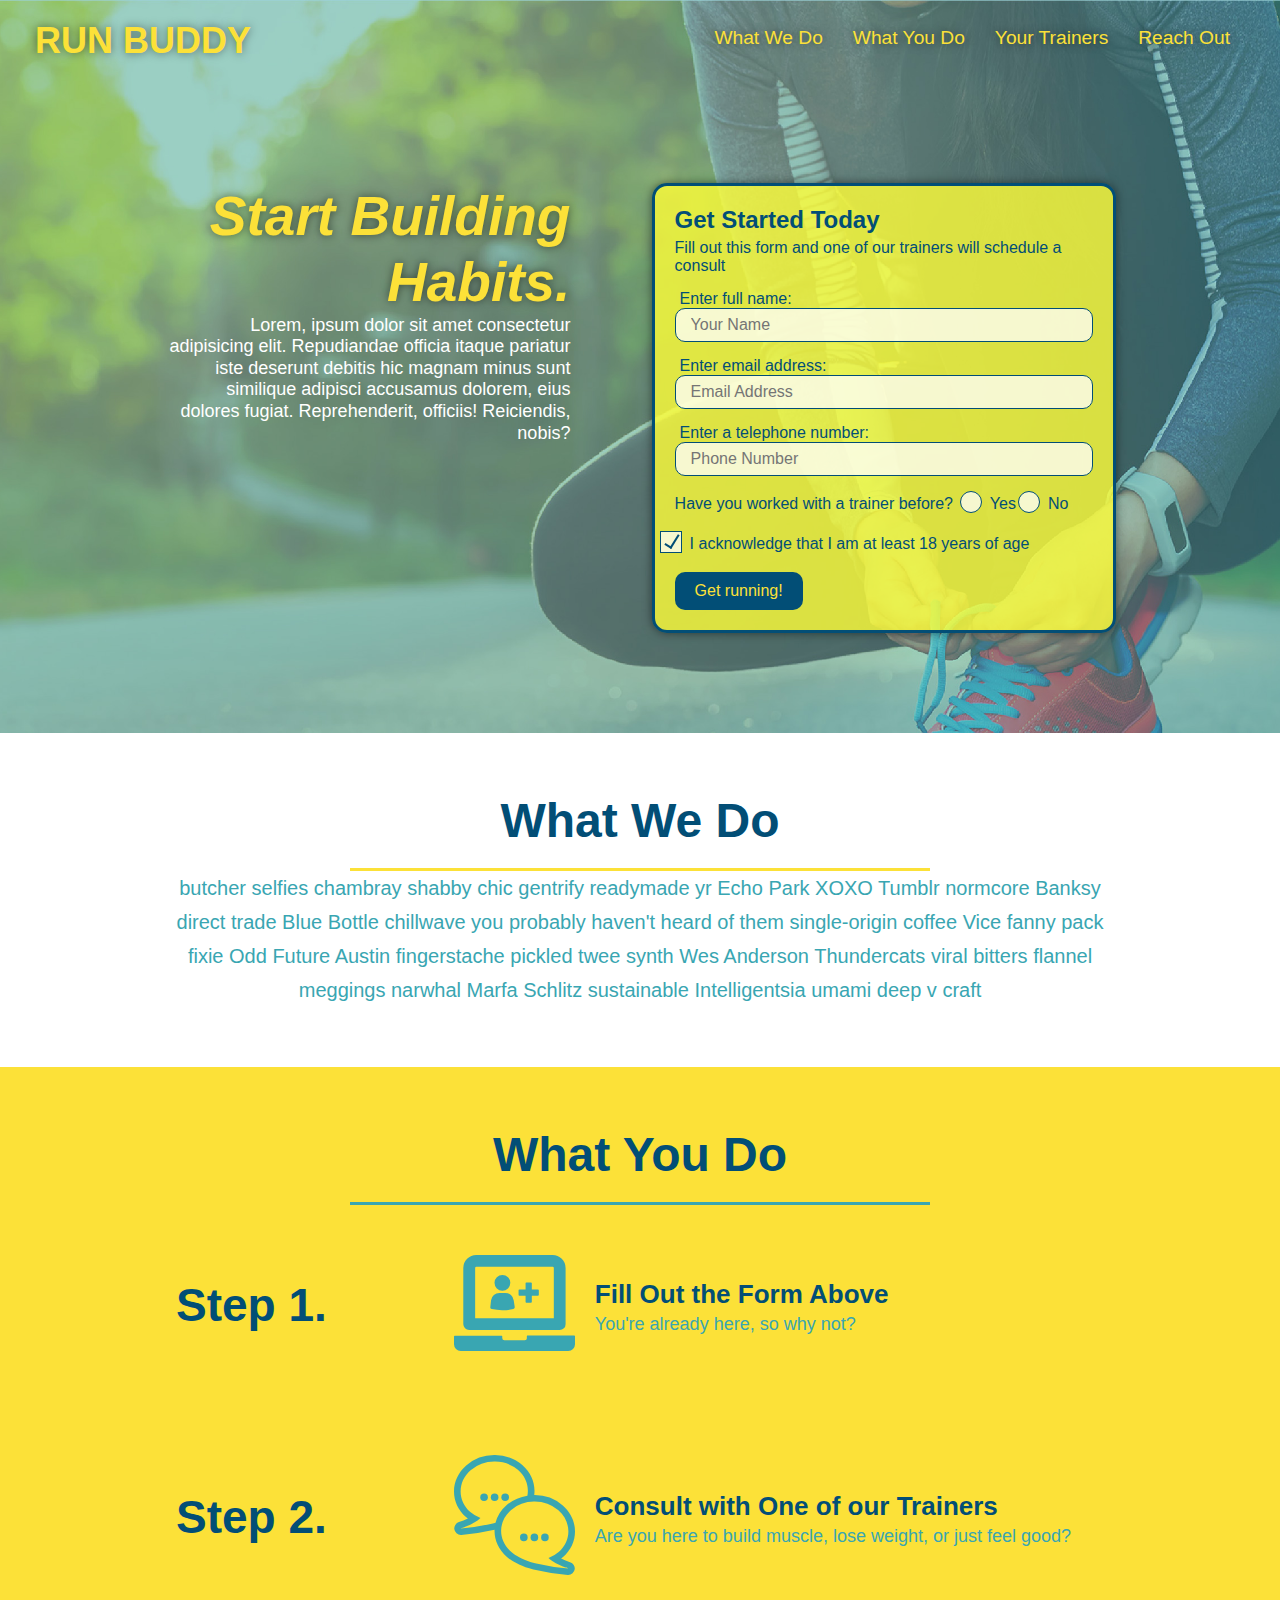
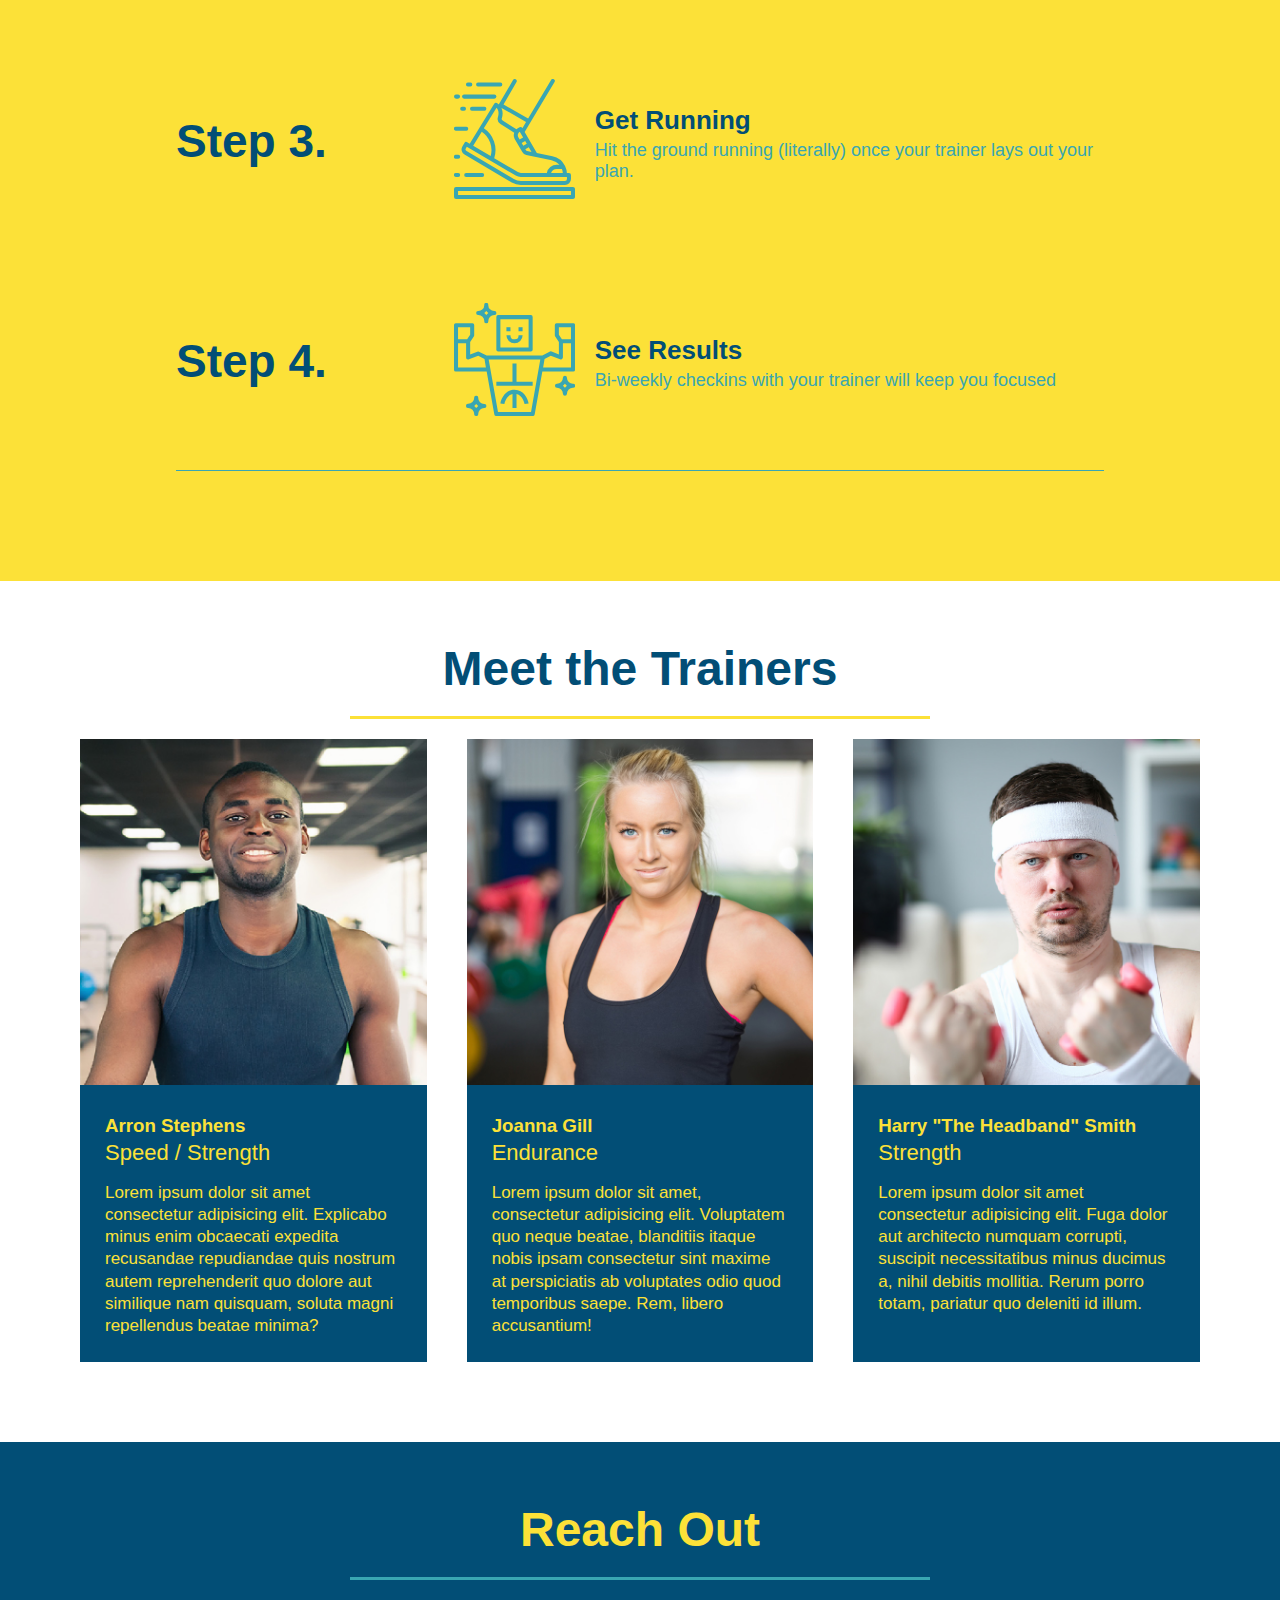
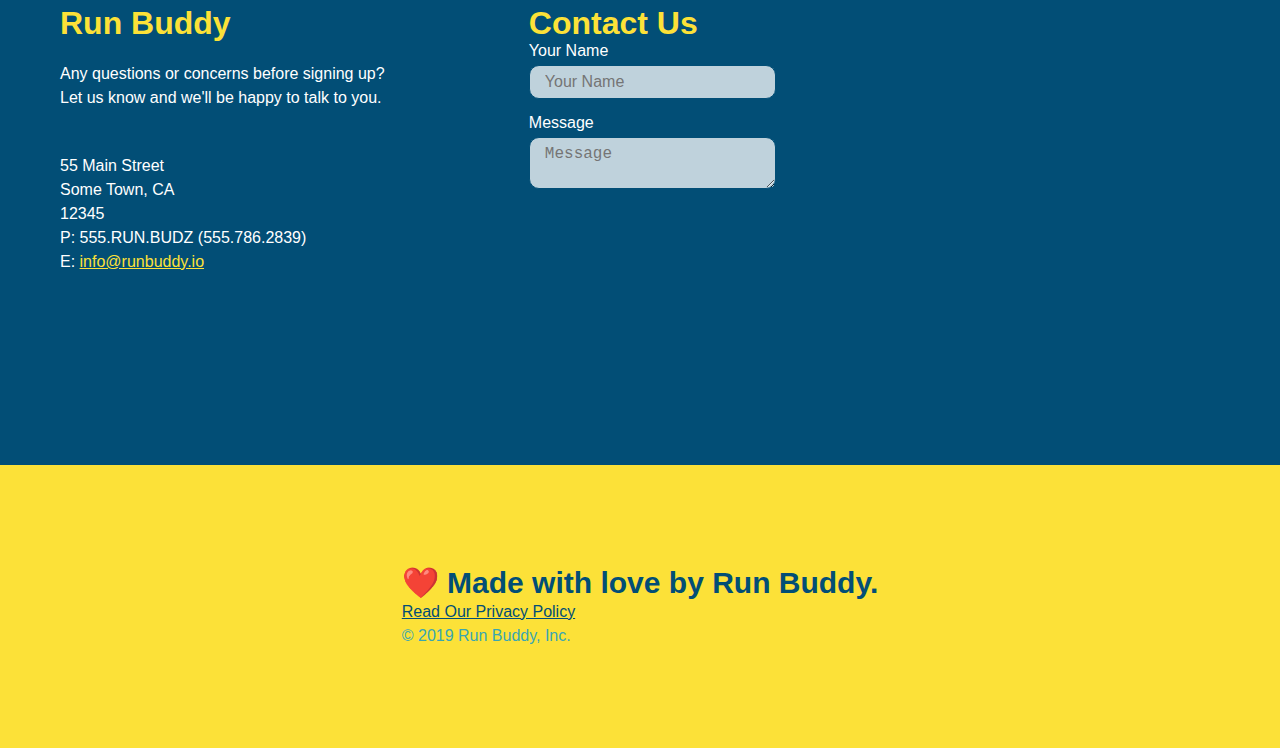
<file: index.html>
<!DOCTYPE html>
<html lang="en">
    <head>
        <meta charset="UTF-8"/>
        <meta name="viewport" content="width=device-width, initial-scale=1.0">
        <link rel="stylesheet" href="./assets/css/style.css">
        <title>Run Buddy</title>
    </head>
    <body>
        <!-- navigation -->
        <header>
            <h1>
                <a href="index.html">RUN BUDDY</a>
            </h1>
            <nav>
                <!-- Unordered list element -->
                <ul>
                    <!-- list item element-->
                    <li>
                        <!-- anchor element -->
                        <a href="#what-we-do">What We Do</a>
                    </li>
                    <li>
                        <a href="#what-you-do">What You Do</a>
                    </li>
                    <li>
                        <a href="#your-trainers"> Your Trainers</a>
                    </li>
                    <li>
                        <a href="#reach-out">Reach Out</a>
                    </li>
                </ul>
            </nav>
        </header>
        
        <!-- hero/jumbotron -->
        <section class="hero">
            <div class="hero-cta">
                <h2>Start Building Habits.</h2>
                <p>
                    Lorem, ipsum dolor sit amet consectetur adipisicing elit. Repudiandae officia itaque pariatur iste deserunt debitis hic magnam minus sunt similique adipisci accusamus dolorem, eius dolores fugiat. Reprehenderit, officiis! Reiciendis, nobis?
                </p>
            </div>
            <div class="hero-form">
                <h3>Get Started Today</h3>
                <p>Fill out this form and one of our trainers will schedule a consult</p>
                <!-- Add form element -->
                <form>
                    <label for="name">Enter full name:</label>
                    <input type="text" placeholder="Your Name" name="name" id="name" class="form-input"/>
                    <label for="email">Enter email address:</label>
                    <input type="email" placeholder="Email Address" name="email" id="email" class="form-input"/>
                    <label for="phone">Enter a telephone number:</label>
                    <input type="tel" placeholder="Phone Number" name="phone" id="phone" class="form-input"/>
                    <p>
                        Have you worked with a trainer before?
                        <span class="radio-wrapper">
                            <input type="radio" name="trainer-confirm" id="trainer-yes" />
                            <label for="trainer-yes">Yes</label>
                        </span>
                        <span class="radio-wrapper">
                            <input type="radio" name="trainer-confirm" id="trainer-no" />
                            <label for="trainer-no">No</label>
                        </span>
                    </p>
                    <p>
                        <span class="checkbox-wrapper">
                            <label for="checkbox">
                                I acknowledge that I am at least 18 years of age
                            </label>
                            <input type="checkbox" id="checkbox" name="age-confirm" />
                        </span>
                    </p>
                    <button type="submit">
                        Get running!
                    </button>
                </form>
            </div>
        </section>

        <!-- "what we do" section -->
        <section id=what-we-do class="intro">
            <div class="flex-row">
                <h2 class="section-title primary-border">What We Do</h2>
            </div>
            <div class="flex-row">
                <p>
                    butcher selfies chambray shabby chic gentrify readymade yr Echo Park XOXO Tumblr normcore Banksy direct trade Blue Bottle chillwave you probably haven't heard of them single-origin coffee Vice fanny pack fixie Odd Future Austin fingerstache pickled twee synth Wes Anderson Thundercats viral bitters flannel meggings narwhal Marfa Schlitz sustainable Intelligentsia umami deep v craft
                </p>
            </div>
        </section>

        <!-- "what you do" section -->
        <section id=what-you-do class="steps">
            <div class="flex-row">
                <h2 class="section-title secondary-border">What You Do</h2>
            </div>
            <div class="step">
                <h3>Step 1.</h3>
                <div class="step-info">
                    <div class="step-img">
                        <img src="./assets/images/step-1.svg" alt="" />
                    </div>
                    <div class="step-text">
                        <h4>Fill Out the Form Above</h4>
                        <p>You're already here, so why not?</p>
                    </div>    
                </div>
            </div>

            <div class="step">
                <h3>Step 2.</h3>
                <div class="step-info">
                    <div class="step-img">
                        <img src="./assets/images/step-2.svg" alt="">
                    </div>
                    <div class="step-text">
                        <h4>Consult with One of our Trainers</h4>
                        <p>Are you here to build muscle, lose weight, or just feel good?</p>
                    </div>
                </div>    
            </div>

            <div class="step">
                <h3>Step 3.</h3>
                <div class="step-info">
                    <div class="step-img">
                        <img src="./assets/images/step-3.svg" alt="">
                    </div>
                    <div class="step-text">
                        <h4>Get Running</h4>
                        <p>Hit the ground running (literally) once your trainer lays out your plan.</p>
                    </div>
                </div>
            </div>

            <div class="step">
                <h3>Step 4.</h3>
                <div class="step-info">
                    <div class="step-img">
                        <img src="./assets/images/step-4.svg" alt="">
                    </div>
                    <div class="step-text">
                        <h4>See Results</h4>
                        <p>Bi-weekly checkins with your trainer will keep you focused</p>
                    </div>
                </div>
            </div>
        </section>

        <!-- "meet your trainers" section -->
        <section id=your-trainers>
            <div class="flex-row">
                <h2 class="section-title primary-border">Meet the Trainers</h2>
            </div>

            <div  class="trainers">
                <article class="trainer">
                    <img src="./assets/images/trainer-1.jpg" alt="Arron Stephens in his workout clothes, ready to pump iron" />
                    <div class="trainer-bio">
                        <h3 class="trainer-name">Arron Stephens</h3>
                        <h4 class="trainer-role">Speed / Strength</h4>
                        <p>
                            Lorem ipsum dolor sit amet consectetur adipisicing elit. Explicabo minus enim obcaecati expedita recusandae repudiandae quis nostrum autem reprehenderit quo dolore aut similique nam quisquam, soluta magni repellendus beatae minima?
                        </p>
                    </div>
                </article>

                <article class="trainer">
                    <img src="./assets/images/trainer-2.jpg" alt="Joanna Gill cooling off after a workout" />
                    <div class="trainer-bio">
                        <h3 class="trainer-name">Joanna Gill</h3>
                        <h4 class="trainer-role">Endurance</h4>
                        <p>
                            Lorem ipsum dolor sit amet, consectetur adipisicing elit. Voluptatem quo neque beatae, blanditiis itaque nobis ipsam consectetur sint maxime at perspiciatis ab voluptates odio quod temporibus saepe. Rem, libero accusantium!
                        </p>
                    </div>
                </article>

                <article class="trainer">
                    <img src="./assets/images/trainer-3.jpg" alt="Harry Smith wearing a headband and lifting comically small pink weights" />
                    <div class="trainer-bio">
                        <h3 class="trainer-name">Harry "The Headband" Smith</h3>
                        <h4 class="trainer-role">Strength</h4>
                        <p>
                            Lorem ipsum dolor sit amet consectetur adipisicing elit. Fuga dolor aut architecto numquam corrupti, suscipit necessitatibus minus ducimus a, nihil debitis mollitia. Rerum porro totam, pariatur quo deleniti id illum.
                        </p>
                    </div>
                </article>
            </div>
        </section>

        <!-- "reach out" section -->
        <section id=reach-out class="contact">
            <div class="flex-row">
                <h2 class="section-title secondary-border">Reach Out</h2>
            </div>
            <div class="contact-info">
                <div>
                    <h3>Run Buddy</h3>
                    <p>
                        Any questions or concerns before signing up?
                        <br>
                        Let us know and we'll be happy to talk to you.
                        <br>
                        <br>
                    </p>

                    <address>
                        55 Main Street <br>
                        Some Town, CA <br>
                        12345 <br>
                        P: 555.RUN.BUDZ (555.786.2839) <br>
                        E: <a href="mailto:info@runbuddy.io">info@runbuddy.io</a>
                    </address>
                </div>

                <div class="contact-form">
                    <h3>Contact Us</h3>
                    <form>
                        <label for="contact-name">Your Name</label>
                        <input type="text" id="contact-name" placeholder="Your Name">

                        <label for="contact-message">Message</label>
                        <textarea id="contact-message" placeholder="Message"></textarea>
                    </form>
                </div>

                <iframe src="https://www.google.com/maps/embed?pb=!1m18!1m12!1m3!1d3108.979261436085!2d-77.14473748451248!3d38.810028479584226!2m3!1f0!2f0!3f0!3m2!1i1024!2i768!4f13.1!3m3!1m2!1s0x89b7b2522de439e7%3A0x75a38c35700a2ef4!2s205%20Yoakum%20Pkwy%2C%20Alexandria%2C%20VA%2022304!5e0!3m2!1sen!2sus!4v1629306230194!5m2!1sen!2sus" style="border:0;" allowfullscreen="" loading="lazy"></iframe>
                
            </div>
        </section>

        <!-- footer -->
        <footer>
            <section>
                <h2>❤️ Made with love by Run Buddy.</h2>
                <div>
                    <a href="privacy-policy.html">Read Our Privacy Policy</a><br />
                    &copy; 2019 Run Buddy, Inc.
                </div>
            </section>
        </footer>
    </body>
</html>
</file>
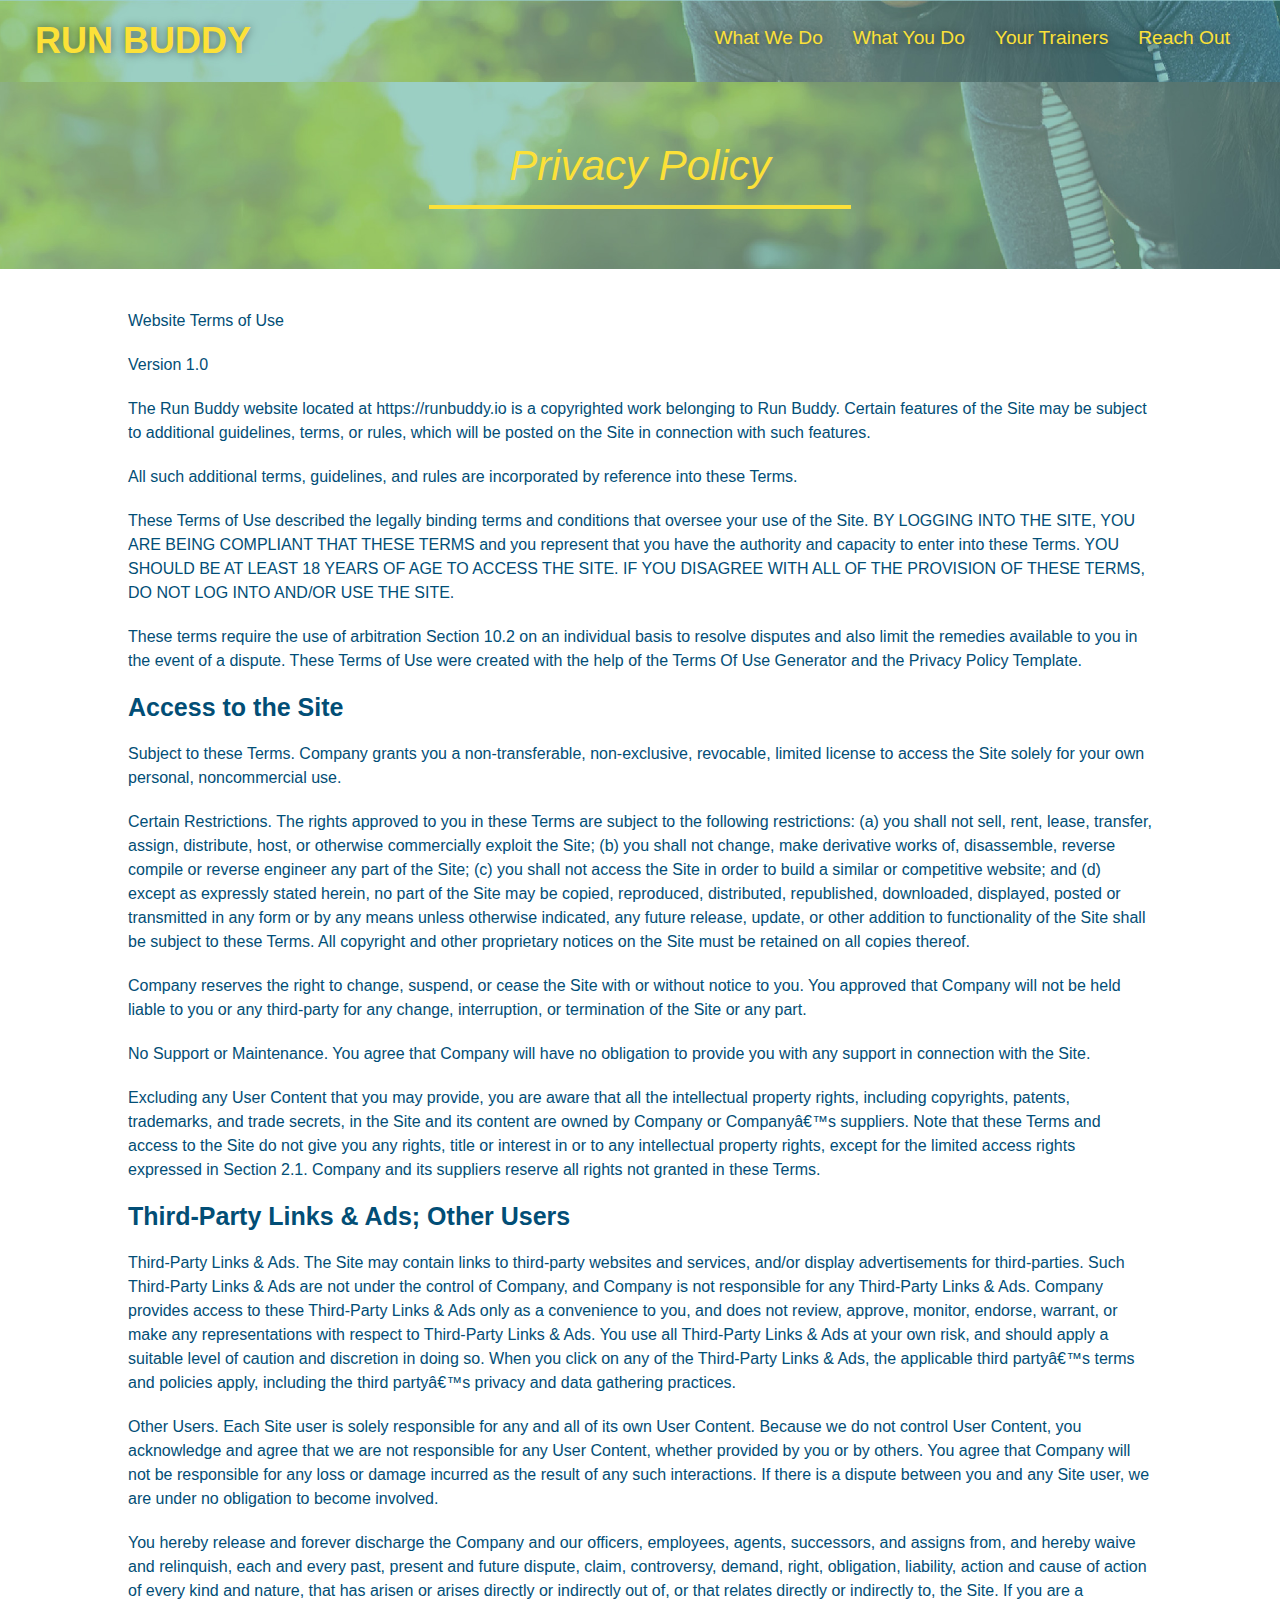
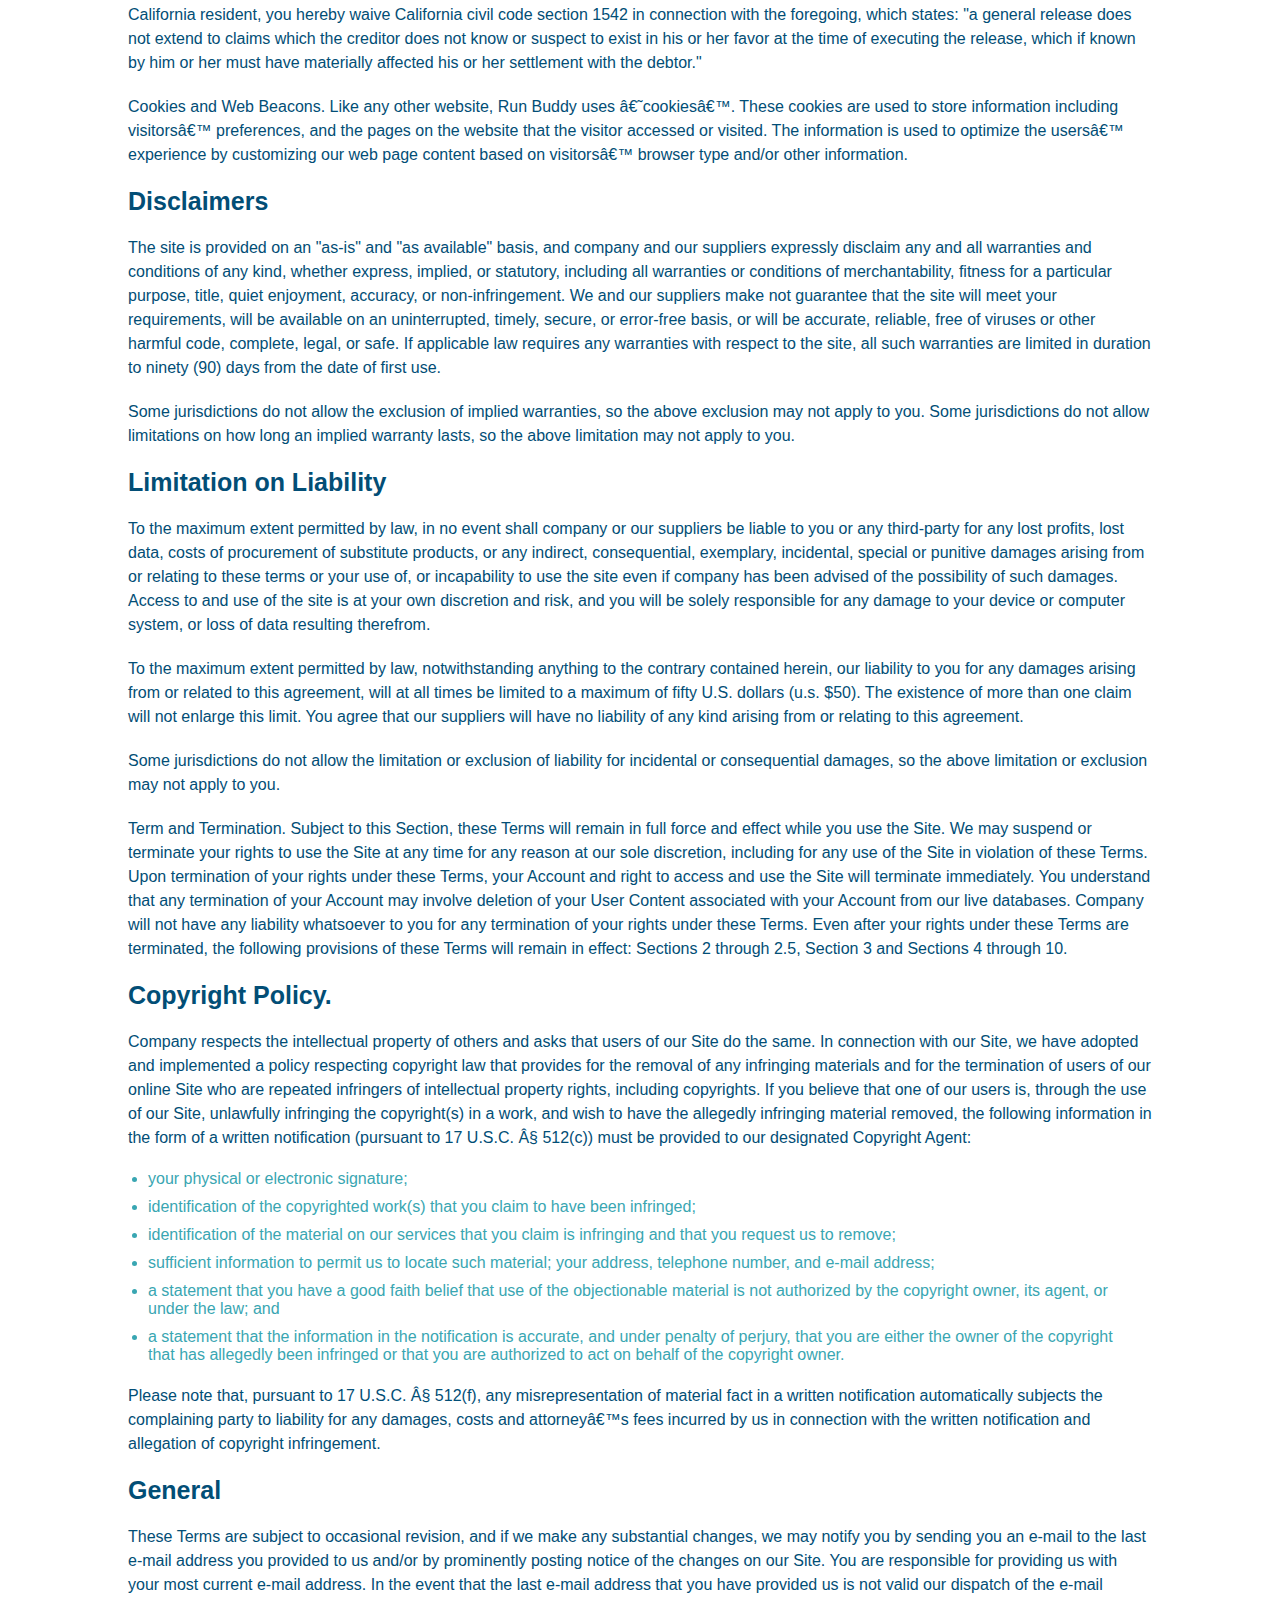
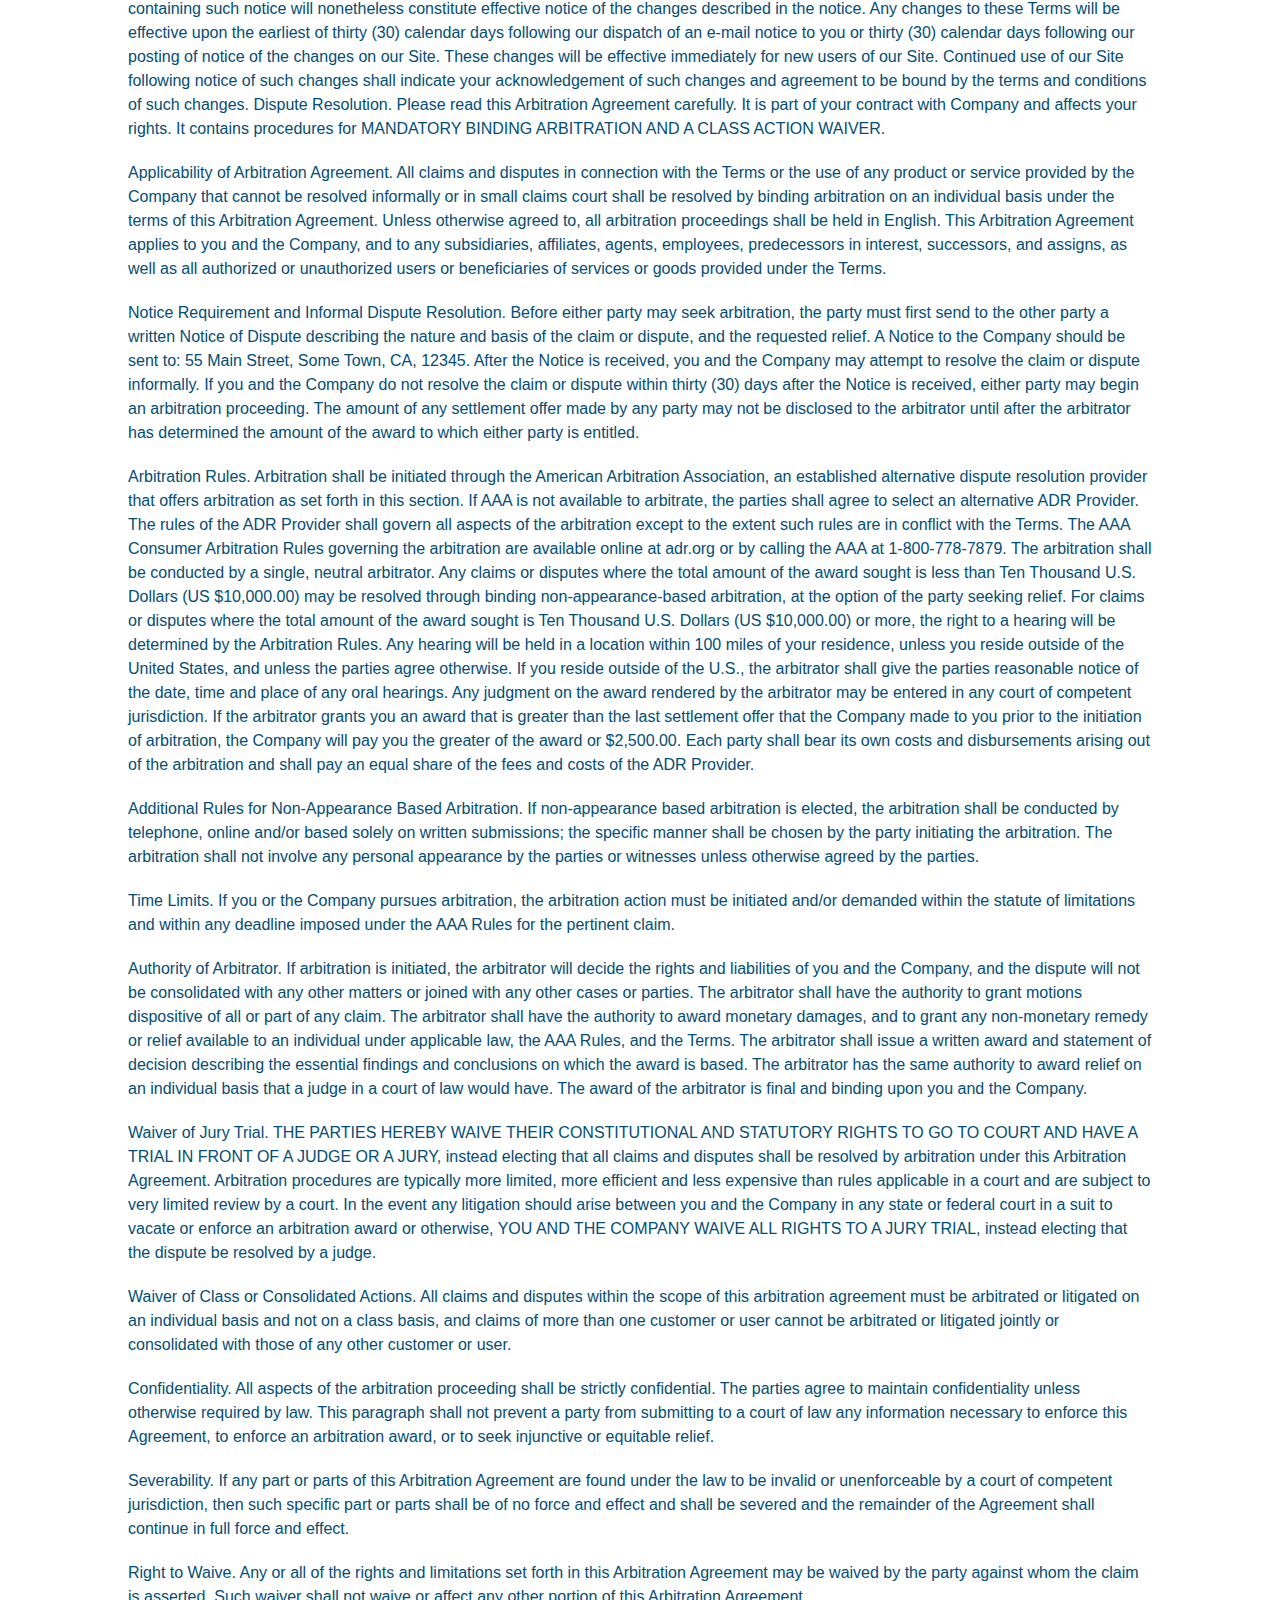
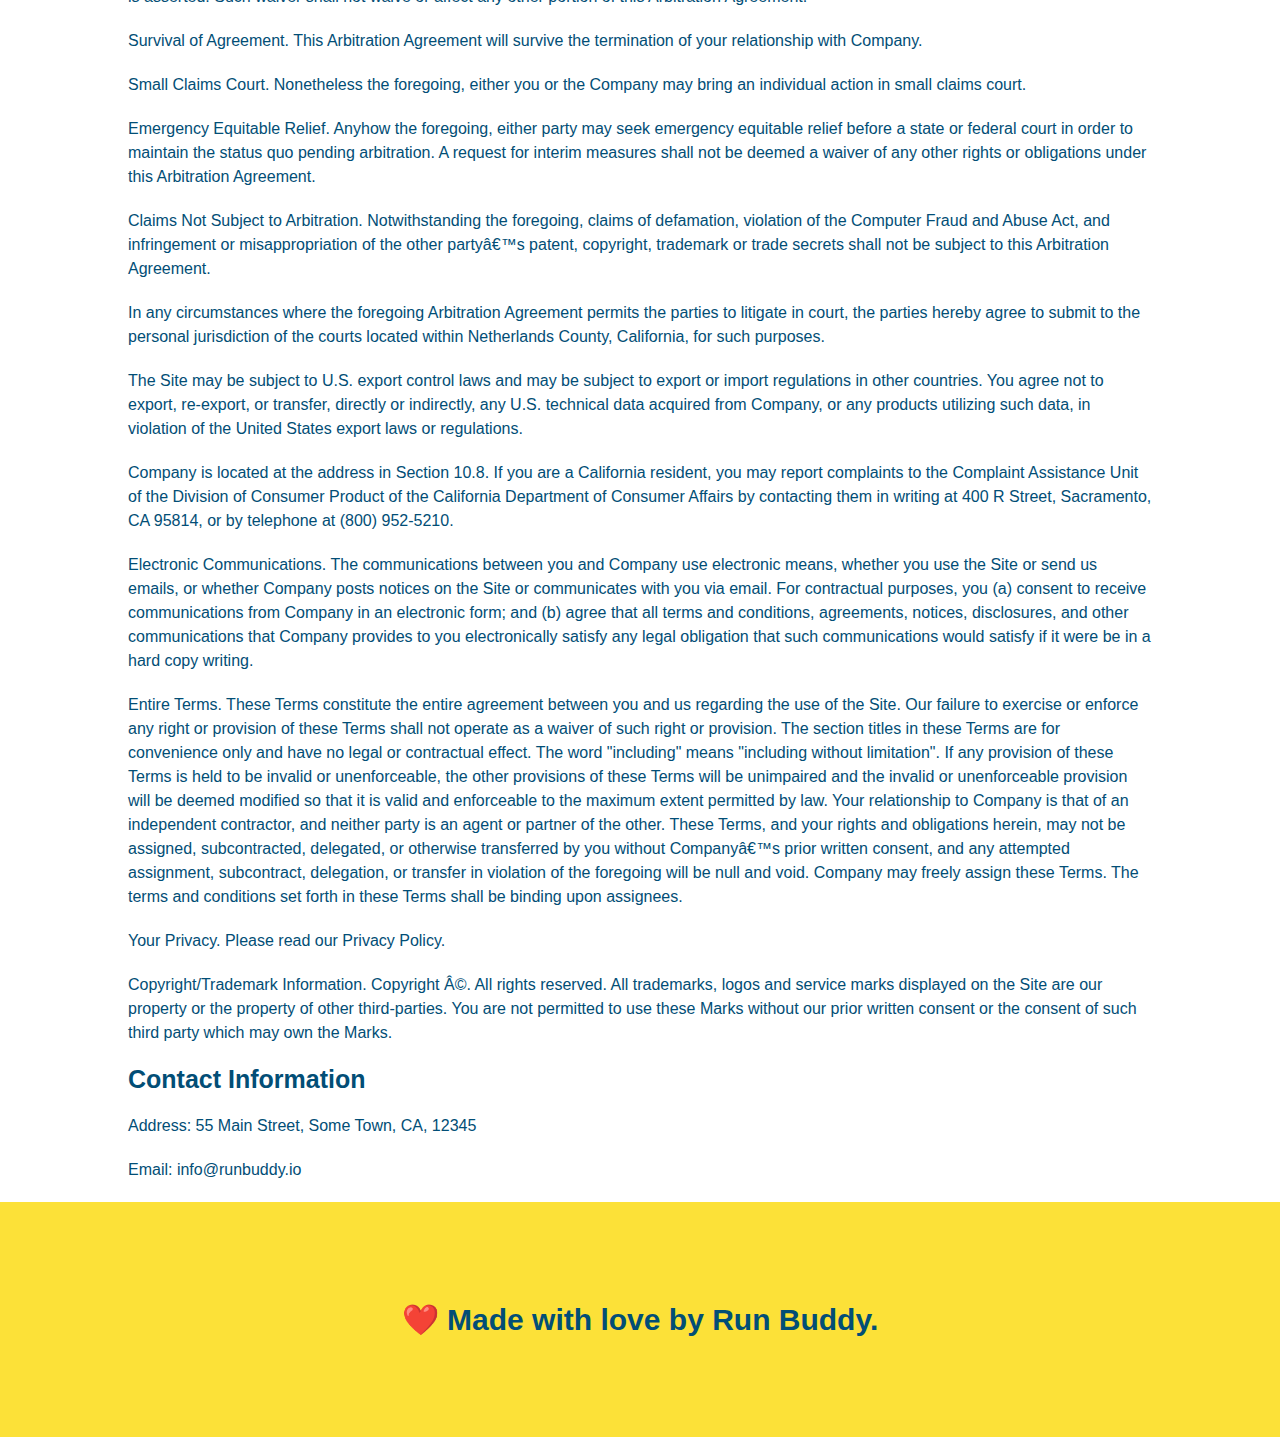
<file: privacy-policy.html>
<!DOCTYPE html>
<html lang="en">
<head>
    <meta charset="UTF-8">
    <meta http-equiv="X-UA-Compatible" content="IE=edge">
    <meta name="viewport" content="width=device-width, initial-scale=1.0">
    <link rel="stylesheet" href="./assets/css/style.css">
    <link rel="stylesheet" href="./assets/css/secondary-styles.css">
    <title>Privacy Policy - Run Buddy</title>
</head>
<body>
    <header>
        <h1>
            <a href="index.html">RUN BUDDY</a>
        </h1>
        <nav>
            <!-- Unordered list element -->
            <ul>
                <!-- list item element-->
                <li>
                    <!-- anchor element -->
                    <a href="index.html#what-we-do">What We Do</a>
                </li>
                <li>
                    <a href="index.html#what-you-do">What You Do</a>
                </li>
                <li>
                    <a href="index.html#your-trainers"> Your Trainers</a>
                </li>
                <li>
                    <a href="index.html#reach-out">Reach Out</a>
                </li>
            </ul>
        </nav>
    </header>

    <section class="hero">
        <h2 class="page-title">
            Privacy Policy
        </h2>
    </section>

    <article class="secondary-content">
        <p>
            Website Terms of Use
          </p>
    
          <p>
            Version 1.0
          </p>
    
          <p>
            The Run Buddy website located at https://runbuddy.io is a copyrighted work belonging to Run Buddy. Certain
            features of the Site may be subject to additional guidelines, terms, or rules, which will be posted on the Site
            in connection with such features.
          </p>
    
          <p>
            All such additional terms, guidelines, and rules are incorporated by reference into these Terms.
          </p>
    
          <p>
            These Terms of Use described the legally binding terms and conditions that oversee your use of the Site. BY
            LOGGING INTO THE SITE, YOU ARE BEING COMPLIANT THAT THESE TERMS and you represent that you have the authority
            and capacity to enter into these Terms. YOU SHOULD BE AT LEAST 18 YEARS OF AGE TO ACCESS THE SITE. IF YOU
            DISAGREE WITH ALL OF THE PROVISION OF THESE TERMS, DO NOT LOG INTO AND/OR USE THE SITE.
          </p>
    
          <p>
            These terms require the use of arbitration Section 10.2 on an individual basis to resolve disputes and also
            limit the remedies available to you in the event of a dispute. These Terms of Use were created with the help of
            the Terms Of Use Generator and the Privacy Policy Template.
          </p>
    
          <h3>
            Access to the Site
          </h3>
    
          <p>
            Subject to these Terms. Company grants you a non-transferable, non-exclusive, revocable, limited license to
            access the Site solely for your own personal, noncommercial use.
          </p>
    
          <p>
            Certain Restrictions. The rights approved to you in these Terms are subject to the following restrictions: (a)
            you shall not sell, rent, lease, transfer, assign, distribute, host, or otherwise commercially exploit the Site;
            (b) you shall not change, make derivative works of, disassemble, reverse compile or reverse engineer any part of
            the Site; (c) you shall not access the Site in order to build a similar or competitive website; and (d) except
            as expressly stated herein, no part of the Site may be copied, reproduced, distributed, republished, downloaded,
            displayed, posted or transmitted in any form or by any means unless otherwise indicated, any future release,
            update, or other addition to functionality of the Site shall be subject to these Terms. All copyright and other
            proprietary notices on the Site must be retained on all copies thereof.
          </p>
    
          <p>
            Company reserves the right to change, suspend, or cease the Site with or without notice to you. You approved
            that Company will not be held liable to you or any third-party for any change, interruption, or termination of
            the Site or any part.
          </p>
    
          <p>
            No Support or Maintenance. You agree that Company will have no obligation to provide you with any support in
            connection with the Site.
          </p>
    
          <p>
            Excluding any User Content that you may provide, you are aware that all the intellectual property rights,
            including copyrights, patents, trademarks, and trade secrets, in the Site and its content are owned by Company
            or Companyâ€™s suppliers. Note that these Terms and access to the Site do not give you any rights, title or
            interest in or to any intellectual property rights, except for the limited access rights expressed in Section
            2.1. Company and its suppliers reserve all rights not granted in these Terms.
          </p>
    
          <h3>
            Third-Party Links & Ads; Other Users
          </h3>
    
          <p>
            Third-Party Links & Ads. The Site may contain links to third-party websites and services, and/or display
            advertisements for third-parties. Such Third-Party Links & Ads are not under the control of Company, and Company
            is not responsible for any Third-Party Links & Ads. Company provides access to these Third-Party Links & Ads
            only as a convenience to you, and does not review, approve, monitor, endorse, warrant, or make any
            representations with respect to Third-Party Links & Ads. You use all Third-Party Links & Ads at your own risk,
            and should apply a suitable level of caution and discretion in doing so. When you click on any of the
            Third-Party Links & Ads, the applicable third partyâ€™s terms and policies apply, including the third partyâ€™s
            privacy and data gathering practices.
          </p>
    
          <p>
            Other Users. Each Site user is solely responsible for any and all of its own User Content. Because we do not
            control User Content, you acknowledge and agree that we are not responsible for any User Content, whether
            provided by you or by others. You agree that Company will not be responsible for any loss or damage incurred as
            the result of any such interactions. If there is a dispute between you and any Site user, we are under no
            obligation to become involved.
          </p>
    
          <p>
            You hereby release and forever discharge the Company and our officers, employees, agents, successors, and
            assigns from, and hereby waive and relinquish, each and every past, present and future dispute, claim,
            controversy, demand, right, obligation, liability, action and cause of action of every kind and nature, that has
            arisen or arises directly or indirectly out of, or that relates directly or indirectly to, the Site. If you are
            a California resident, you hereby waive California civil code section 1542 in connection with the foregoing,
            which states: "a general release does not extend to claims which the creditor does not know or suspect to exist
            in his or her favor at the time of executing the release, which if known by him or her must have materially
            affected his or her settlement with the debtor."
          </p>
    
          <p>
            Cookies and Web Beacons. Like any other website, Run Buddy uses â€˜cookiesâ€™. These cookies are used to store
            information including visitorsâ€™ preferences, and the pages on the website that the visitor accessed or visited.
            The information is used to optimize the usersâ€™ experience by customizing our web page content based on visitorsâ€™
            browser type and/or other information.
          </p>
    
          <h3>
            Disclaimers
          </h3>
    
          <p>
            The site is provided on an "as-is" and "as available" basis, and company and our suppliers expressly disclaim
            any and all warranties and conditions of any kind, whether express, implied, or statutory, including all
            warranties or conditions of merchantability, fitness for a particular purpose, title, quiet enjoyment, accuracy,
            or non-infringement. We and our suppliers make not guarantee that the site will meet your requirements, will be
            available on an uninterrupted, timely, secure, or error-free basis, or will be accurate, reliable, free of
            viruses or other harmful code, complete, legal, or safe. If applicable law requires any warranties with respect
            to the site, all such warranties are limited in duration to ninety (90) days from the date of first use.
          </p>
    
          <p>
            Some jurisdictions do not allow the exclusion of implied warranties, so the above exclusion may not apply to
            you. Some jurisdictions do not allow limitations on how long an implied warranty lasts, so the above limitation
            may not apply to you.
          </p>
    
          <h3>
            Limitation on Liability
          </h3>
    
          <p>
            To the maximum extent permitted by law, in no event shall company or our suppliers be liable to you or any
            third-party for any lost profits, lost data, costs of procurement of substitute products, or any indirect,
            consequential, exemplary, incidental, special or punitive damages arising from or relating to these terms or
            your use of, or incapability to use the site even if company has been advised of the possibility of such
            damages. Access to and use of the site is at your own discretion and risk, and you will be solely responsible
            for any damage to your device or computer system, or loss of data resulting therefrom.
          </p>
    
          <p>
            To the maximum extent permitted by law, notwithstanding anything to the contrary contained herein, our liability
            to you for any damages arising from or related to this agreement, will at all times be limited to a maximum of
            fifty U.S. dollars (u.s. $50). The existence of more than one claim will not enlarge this limit. You agree that
            our suppliers will have no liability of any kind arising from or relating to this agreement.
          </p>
    
          <p>
            Some jurisdictions do not allow the limitation or exclusion of liability for incidental or consequential
            damages, so the above limitation or exclusion may not apply to you.
          </p>
    
          <p>
            Term and Termination. Subject to this Section, these Terms will remain in full force and effect while you use
            the Site. We may suspend or terminate your rights to use the Site at any time for any reason at our sole
            discretion, including for any use of the Site in violation of these Terms. Upon termination of your rights under
            these Terms, your Account and right to access and use the Site will terminate immediately. You understand that
            any termination of your Account may involve deletion of your User Content associated with your Account from our
            live databases. Company will not have any liability whatsoever to you for any termination of your rights under
            these Terms. Even after your rights under these Terms are terminated, the following provisions of these Terms
            will remain in effect: Sections 2 through 2.5, Section 3 and Sections 4 through 10.
          </p>
    
          <h3>
            Copyright Policy.
          </h3>
    
          <p>
            Company respects the intellectual property of others and asks that users of our Site do the same. In connection
            with our Site, we have adopted and implemented a policy respecting copyright law that provides for the removal
            of any infringing materials and for the termination of users of our online Site who are repeated infringers of
            intellectual property rights, including copyrights. If you believe that one of our users is, through the use of
            our Site, unlawfully infringing the copyright(s) in a work, and wish to have the allegedly infringing material
            removed, the following information in the form of a written notification (pursuant to 17 U.S.C. Â§ 512(c)) must
            be provided to our designated Copyright Agent:
          </p>
    
          <ul>
            <li>
              your physical or electronic signature;
            </li>
            <li>
              identification of the copyrighted work(s) that you claim to have been infringed;
            </li>
            <li>
              identification of the material on our services that you claim is infringing and that you request us to remove;
            </li>
            <li>
              sufficient information to permit us to locate such material; your address, telephone number, and e-mail
              address;
            </li>
            <li>
              a statement that you have a good faith belief that use of the objectionable material is not authorized by the
              copyright owner, its agent, or under the law; and
            </li>
            <li>
              a statement that the information in the notification is accurate, and under penalty of perjury, that you are
              either the owner of the copyright that has allegedly been infringed or that you are authorized to act on
              behalf of the copyright owner.
            </li>
          </ul>
    
          <p>
            Please note that, pursuant to 17 U.S.C. Â§ 512(f), any misrepresentation of material fact in a written
            notification automatically subjects the complaining party to liability for any damages, costs and attorneyâ€™s
            fees incurred by us in connection with the written notification and allegation of copyright infringement.
          </p>
    
          <h3>
            General
          </h3>
    
          <p>
            These Terms are subject to occasional revision, and if we make any substantial changes, we may notify you by
            sending you an e-mail to the last e-mail address you provided to us and/or by prominently posting notice of the
            changes on our Site. You are responsible for providing us with your most current e-mail address. In the event
            that the last e-mail address that you have provided us is not valid our dispatch of the e-mail containing such
            notice will nonetheless constitute effective notice of the changes described in the notice. Any changes to these
            Terms will be effective upon the earliest of thirty (30) calendar days following our dispatch of an e-mail
            notice to you or thirty (30) calendar days following our posting of notice of the changes on our Site. These
            changes will be effective immediately for new users of our Site. Continued use of our Site following notice of
            such changes shall indicate your acknowledgement of such changes and agreement to be bound by the terms and
            conditions of such changes. Dispute Resolution. Please read this Arbitration Agreement carefully. It is part of
            your contract with Company and affects your rights. It contains procedures for MANDATORY BINDING ARBITRATION AND
            A CLASS ACTION WAIVER.
          </p>
    
          <p>
            Applicability of Arbitration Agreement. All claims and disputes in connection with the Terms or the use of any
            product or service provided by the Company that cannot be resolved informally or in small claims court shall be
            resolved by binding arbitration on an individual basis under the terms of this Arbitration Agreement. Unless
            otherwise agreed to, all arbitration proceedings shall be held in English. This Arbitration Agreement applies to
            you and the Company, and to any subsidiaries, affiliates, agents, employees, predecessors in interest,
            successors, and assigns, as well as all authorized or unauthorized users or beneficiaries of services or goods
            provided under the Terms.
          </p>
    
          <p>
            Notice Requirement and Informal Dispute Resolution. Before either party may seek arbitration, the party must
            first send to the other party a written Notice of Dispute describing the nature and basis of the claim or
            dispute, and the requested relief. A Notice to the Company should be sent to: 55 Main Street, Some Town, CA,
            12345. After the Notice is received, you and the Company may attempt to resolve the claim or dispute informally.
            If you and the Company do not resolve the claim or dispute within thirty (30) days after the Notice is received,
            either party may begin an arbitration proceeding. The amount of any settlement offer made by any party may not
            be disclosed to the arbitrator until after the arbitrator has determined the amount of the award to which either
            party is entitled.
          </p>
    
          <p>
            Arbitration Rules. Arbitration shall be initiated through the American Arbitration Association, an established
            alternative dispute resolution provider that offers arbitration as set forth in this section. If AAA is not
            available to arbitrate, the parties shall agree to select an alternative ADR Provider. The rules of the ADR
            Provider shall govern all aspects of the arbitration except to the extent such rules are in conflict with the
            Terms. The AAA Consumer Arbitration Rules governing the arbitration are available online at adr.org or by
            calling the AAA at 1-800-778-7879. The arbitration shall be conducted by a single, neutral arbitrator. Any
            claims or disputes where the total amount of the award sought is less than Ten Thousand U.S. Dollars (US
            $10,000.00) may be resolved through binding non-appearance-based arbitration, at the option of the party seeking
            relief. For claims or disputes where the total amount of the award sought is Ten Thousand U.S. Dollars (US
            $10,000.00) or more, the right to a hearing will be determined by the Arbitration Rules. Any hearing will be
            held in a location within 100 miles of your residence, unless you reside outside of the United States, and
            unless the parties agree otherwise. If you reside outside of the U.S., the arbitrator shall give the parties
            reasonable notice of the date, time and place of any oral hearings. Any judgment on the award rendered by the
            arbitrator may be entered in any court of competent jurisdiction. If the arbitrator grants you an award that is
            greater than the last settlement offer that the Company made to you prior to the initiation of arbitration, the
            Company will pay you the greater of the award or $2,500.00. Each party shall bear its own costs and
            disbursements arising out of the arbitration and shall pay an equal share of the fees and costs of the ADR
            Provider.
          </p>
    
          <p>
            Additional Rules for Non-Appearance Based Arbitration. If non-appearance based arbitration is elected, the
            arbitration shall be conducted by telephone, online and/or based solely on written submissions; the specific
            manner shall be chosen by the party initiating the arbitration. The arbitration shall not involve any personal
            appearance by the parties or witnesses unless otherwise agreed by the parties.
          </p>
    
          <p>
            Time Limits. If you or the Company pursues arbitration, the arbitration action must be initiated and/or demanded
            within the statute of limitations and within any deadline imposed under the AAA Rules for the pertinent claim.
          </p>
    
          <p>
            Authority of Arbitrator. If arbitration is initiated, the arbitrator will decide the rights and liabilities of
            you and the Company, and the dispute will not be consolidated with any other matters or joined with any other
            cases or parties. The arbitrator shall have the authority to grant motions dispositive of all or part of any
            claim. The arbitrator shall have the authority to award monetary damages, and to grant any non-monetary remedy
            or relief available to an individual under applicable law, the AAA Rules, and the Terms. The arbitrator shall
            issue a written award and statement of decision describing the essential findings and conclusions on which the
            award is based. The arbitrator has the same authority to award relief on an individual basis that a judge in a
            court of law would have. The award of the arbitrator is final and binding upon you and the Company.
          </p>
    
          <p>
            Waiver of Jury Trial. THE PARTIES HEREBY WAIVE THEIR CONSTITUTIONAL AND STATUTORY RIGHTS TO GO TO COURT AND HAVE
            A TRIAL IN FRONT OF A JUDGE OR A JURY, instead electing that all claims and disputes shall be resolved by
            arbitration under this Arbitration Agreement. Arbitration procedures are typically more limited, more efficient
            and less expensive than rules applicable in a court and are subject to very limited review by a court. In the
            event any litigation should arise between you and the Company in any state or federal court in a suit to vacate
            or enforce an arbitration award or otherwise, YOU AND THE COMPANY WAIVE ALL RIGHTS TO A JURY TRIAL, instead
            electing that the dispute be resolved by a judge.
          </p>
    
          <p>
            Waiver of Class or Consolidated Actions. All claims and disputes within the scope of this arbitration agreement
            must be arbitrated or litigated on an individual basis and not on a class basis, and claims of more than one
            customer or user cannot be arbitrated or litigated jointly or consolidated with those of any other customer or
            user.
          </p>
    
          <p>
            Confidentiality. All aspects of the arbitration proceeding shall be strictly confidential. The parties agree to
            maintain confidentiality unless otherwise required by law. This paragraph shall not prevent a party from
            submitting to a court of law any information necessary to enforce this Agreement, to enforce an arbitration
            award, or to seek injunctive or equitable relief.
          </p>
    
          <p>
            Severability. If any part or parts of this Arbitration Agreement are found under the law to be invalid or
            unenforceable by a court of competent jurisdiction, then such specific part or parts shall be of no force and
            effect and shall be severed and the remainder of the Agreement shall continue in full force and effect.
          </p>
    
          <p>
            Right to Waive. Any or all of the rights and limitations set forth in this Arbitration Agreement may be waived
            by the party against whom the claim is asserted. Such waiver shall not waive or affect any other portion of this
            Arbitration Agreement.
          </p>
    
          <p>
            Survival of Agreement. This Arbitration Agreement will survive the termination of your relationship with
            Company.
          </p>
    
          <p>
            Small Claims Court. Nonetheless the foregoing, either you or the Company may bring an individual action in small
            claims court.
          </p>
    
          <p>
            Emergency Equitable Relief. Anyhow the foregoing, either party may seek emergency equitable relief before a
            state or federal court in order to maintain the status quo pending arbitration. A request for interim measures
            shall not be deemed a waiver of any other rights or obligations under this Arbitration Agreement.
          </p>
    
          <p>
            Claims Not Subject to Arbitration. Notwithstanding the foregoing, claims of defamation, violation of the
            Computer Fraud and Abuse Act, and infringement or misappropriation of the other partyâ€™s patent, copyright,
            trademark or trade secrets shall not be subject to this Arbitration Agreement.
          </p>
    
          <p>
            In any circumstances where the foregoing Arbitration Agreement permits the parties to litigate in court, the
            parties hereby agree to submit to the personal jurisdiction of the courts located within Netherlands County,
            California, for such purposes.
          </p>
    
          <p>
            The Site may be subject to U.S. export control laws and may be subject to export or import regulations in other
            countries. You agree not to export, re-export, or transfer, directly or indirectly, any U.S. technical data
            acquired from Company, or any products utilizing such data, in violation of the United States export laws or
            regulations.
          </p>
    
          <p>
            Company is located at the address in Section 10.8. If you are a California resident, you may report complaints
            to the Complaint Assistance Unit of the Division of Consumer Product of the California Department of Consumer
            Affairs by contacting them in writing at 400 R Street, Sacramento, CA 95814, or by telephone at (800) 952-5210.
          </p>
    
          <p>
            Electronic Communications. The communications between you and Company use electronic means, whether you use the
            Site or send us emails, or whether Company posts notices on the Site or communicates with you via email. For
            contractual purposes, you (a) consent to receive communications from Company in an electronic form; and (b)
            agree that all terms and conditions, agreements, notices, disclosures, and other communications that Company
            provides to you electronically satisfy any legal obligation that such communications would satisfy if it were be
            in a hard copy writing.
          </p>
    
          <p>
            Entire Terms. These Terms constitute the entire agreement between you and us regarding the use of the Site. Our
            failure to exercise or enforce any right or provision of these Terms shall not operate as a waiver of such right
            or provision. The section titles in these Terms are for convenience only and have no legal or contractual
            effect. The word "including" means "including without limitation". If any provision of these Terms is held to be
            invalid or unenforceable, the other provisions of these Terms will be unimpaired and the invalid or
            unenforceable provision will be deemed modified so that it is valid and enforceable to the maximum extent
            permitted by law. Your relationship to Company is that of an independent contractor, and neither party is an
            agent or partner of the other. These Terms, and your rights and obligations herein, may not be assigned,
            subcontracted, delegated, or otherwise transferred by you without Companyâ€™s prior written consent, and any
            attempted assignment, subcontract, delegation, or transfer in violation of the foregoing will be null and void.
            Company may freely assign these Terms. The terms and conditions set forth in these Terms shall be binding upon
            assignees.
          </p>
    
          <p>
            Your Privacy. Please read our Privacy Policy.
          </p>
    
          <p>
            Copyright/Trademark Information. Copyright Â©. All rights reserved. All trademarks, logos and service marks
            displayed on the Site are our property or the property of other third-parties. You are not permitted to use
            these Marks without our prior written consent or the consent of such third party which may own the Marks.
          </p>
    
          <h3>
            Contact Information
          </h3>
    
          <p>
            Address: 55 Main Street, Some Town, CA, 12345
          </p>
    
          <p>
            Email: info@runbuddy.io
          </p>
    
    
    </article>

    <footer>
        <section>
            <h2>❤️ Made with love by Run Buddy.</h2>
        </section>
    </footer>
</body>
</html>
</file>
<file: assets/css/style.css>
:root {
    --primary-color: #fce138;
    --secondary-color: #024e76;
    --tertiary-color: #39a6b2;
}

* {
    margin: 0;
    padding: 0;
    box-sizing: border-box;
}

body {
    font-family: Helvetica, Arial, sans-serif;
    color: var(--tertiary-color);
}

header {
    background-image: url(../images/hero-bg.jpg);
    background-size: cover;
    background-position: center;
    background-attachment: fixed;
    background-position: 80%;
    padding: 20px 35px;
    background-color: var(--tertiary-color);
    display: flex;
    justify-content: space-between;
    flex-wrap: wrap;
    position: -webkit-sticky;
    position: sticky;
    top: 0;
    z-index: 9999;
}

header a {
    text-decoration: none;
    color: var(--primary-color);
}

header nav {
    margin: 7px 0;
}
/*
header nav ul li {
    display: inline;
}
*/
header nav ul {
    display: flex;
    flex-wrap: wrap;
    justify-content: space-between;
    align-items: center;
    list-style: none;
}

header nav ul li a {
    margin: 10px 15px;
    font-weight: lighter;
    font-size: 1.5vw;
    text-shadow: 0 0 10px rgba(0, 0, 0, .5);
}

header nav ul li a:hover {
    background: var(--primary-color);
    color: var(--secondary-color);
    border-radius: 15px;
    text-shadow: none;
}

header h1 {
    font-weight: bold;
    font-size: 36px;
    color: var(--primary-color);
    margin: 0;
    text-shadow: 0 0 10px rgba(0, 0, 0, .5);
}

footer {
    background: var(--primary-color);
    width: 100%;
    padding: 40px 35px;
    display: flex;
    justify-content: center;
    flex-wrap: wrap;
}

footer h2 {
    color: var(--secondary-color);
    font-size: 30px;
    margin: 0;
}

footer div {
    line-height: 1.5;
    text-align: left;
}

footer a {
    color: var(--secondary-color);
}

section {
    padding: 60px;
}

.hero {
    background-image: url(../images/hero-bg.jpg);
    background-size: cover;
    background-position: 80%;
    background-attachment: fixed;
    height: auto;
    display: flex;
    justify-content: center;
    flex-wrap: wrap;
    align-items: flex-start;
}

.hero-cta {
    width: 35%;
    text-align: right;
    margin: 3.5%;
    color: #fff;
    font-size: 18px;
    line-height: 1.2;
}

.hero-cta h2 {
    font-style: italic;
    color: var(--primary-color);
    font-size: 55px;
    text-shadow: 0 0 10px rgba(0, 0, 0, .5);
}

.hero-form {
    background-color: rgba(255, 255, 56, 80%);
    color: var(--secondary-color);
    padding: 20px;
    width: 40%;
    border: solid 3px var(--secondary-color);
    bottom: 120px;
    right: 140px;
    margin: 3.5%;
    box-shadow: 0 0 10px rgba(0, 0, 0, 0.5);
    border-radius: 15px;
}

.checkbox-wrapper input, .radio-wrapper input {
    opacity: 0;
  }

.checkbox-wrapper label, .radio-wrapper label {
    position: relative;
    left: 10px;
    margin: 10px;
    line-height: 1.6;
}

.checkbox-wrapper label::before, .radio-wrapper label::before {
    content: "";
    height: 20px;
    width: 20px;
    background: rgba(255, 255, 255, 0.75);
    border: 1px solid var(--secondary-color);
    position: absolute;
    top: -4px;
    left: -30px;
}

.radio-wrapper label::before {
    border-radius: 50%;
}

.radio-wrapper label::after {
    content: "";
    width: 20px;
    height: 20px;
    border-radius: 50%;
    background: var(--secondary-color);
    position:absolute;
    left: -29px;
    top: -3px;
    background-image: radial-gradient(circle, var(--tertiary-color), var(--secondary-color));
}

.checkbox-wrapper label::after {
    content: "";
    height: 6px;
    width: 14px;
    border-left: 2px solid var(--secondary-color);
    border-bottom: 2px solid var(--secondary-color);
    position: absolute;
    left: -26px;
    top: 1px;
    transform: rotate(-58deg);
  }

.checkbox-wrapper input + label::after, .radio-wrapper input + label::after {
    content: none;
  }
  
.checkbox-wrapper input:checked + label::after, .radio-wrapper input:checked + label::after {
    content: "";
  }

.hero h3 {
    margin: 0px;
    font-size: 24px;
}

.hero-form p {
    margin: 5px 0 15px 0;
}

.form-input {
    border: 1px solid var(--secondary-color);
    display: block;
    padding: 7px 15px;
    font-size: 16px;
    color: var(--secondary-color);
    width: 100%;
    margin-bottom: 15px;
    border-radius: 10px;
    background-color: rgba(255,255,255, 0.75);
}

.form-input:focus {
    background-color: rgba(255, 255, 255, 1);
    outline: none;
}

.hero-form label {
    margin: 0 5px;
}

.hero-form button {
    color: var(--primary-color);
    background-color: var(--secondary-color);
    border: none;
    padding: 10px 20px;
    font-size: 16px;
    border-radius: 10px;
}

.hero-form button:hover {
    background-color: var(--tertiary-color);
}

.intro p {
    line-height: 1.7;
    color: var(--tertiary-color);
    width: 80%;
    font-size: 20px;
    margin: 0 auto;
    text-align: center;
}

.steps {
    background: var(--primary-color);
}

.section-title {
    font-size: 48px;
    color: var(--secondary-color);
    border-bottom: 3px solid;
    padding-bottom: 20px;
    text-align: center;
    margin: o auto 35px auto;
    width: 50%;
}

.primary-border {
    border-color: var(--primary-color);
}

.secondary-border {
    border-color: var(--tertiary-color);
}

.flex-row {
    display: flex;
    justify-content: center;
}

.step {
    margin: 50px auto;
    padding-bottom: 50px;
    width: 80%;
    display: flex;
    flex-wrap: wrap;
    justify-content: space-between;
    align-items: center;
}

.step:last-child {
    border-bottom: 1px solid var(--tertiary-color);
}

.step-info {
    flex: 2 70%;
    display: flex;
    flex-wrap: wrap;
    align-items: center;
}

.step-img {
    flex: 1 12%;
    margin-right: 20px;
}

.step-img img {
    max-width: 100%;
}

.step-text {
    flex: 12;
}

.step h3 {
    color: var(--secondary-color);
    font-size: 46px;
    flex: 1 30%;
}

.step-text h4 {
    font-size: 26px;
    line-height: 1.5;
    color: var(--secondary-color);
}
.step-text p {
    color: var(--tertiary-color);
    font-size: 18px;
}

.trainers {
    width: 100%;
    margin: 0 auto;
    display: flex;
    flex-wrap: wrap;
    justify-content: space-around;
}

.trainer {
    margin: 20px;
    background: var(--secondary-color);
    color: var(--primary-color);
    flex: 1;
}

.trainer img {
    width: 100%;
}

.trainer-bio {
    padding: 25px;
    line-height: 1.3;
}

.text-left {
    text-align: left;
}

.text-right {
    text-align: right;
}

.trainer-bio h3 {
    font-size: px;
}

.trainer-bio h4 {
    font-weight: lighter;
    font-size: 22px;
    margin-bottom: 15px;
}

.trainer-bio p {
    font-size: 17px;
}

.contact {
    background: var(--secondary-color);
    overflow: auto;
}

.contact h2{
    color: var(--primary-color);
}

.contact-info {
    display: flex;
    justify-content: space-between;
    flex-wrap: wrap;
    margin-top: 25px;
}

.contact-info iframe {
    height: 400px;
}

.contact-info div {
    color: white;
  }

.contact-info h3 {
    color: var(--primary-color);
    font-size: 32px;
  }
  
.contact-info p, .contact-info address {
    margin: 20px 0;
    line-height: 1.5;
    font-size: 16px;
    font-style: normal;
  }
  
.contact-info a {
    color: var(--primary-color);
  }

.contact-form input, .contact-form textarea {
    border: 1px solid var(--secondary-color);
    display: block;
    padding: 7px 15px;
    font-size: 16px;
    color: var(--secondary-color);
    width: 100%;
    margin-bottom: 15px;
    margin-top: 5px;
    border-radius: 10px;
    background-color: rgba(255, 255, 255, .75);
}

.contact-form input:focus, .contact-form textarea:focus {
    background-color: rgba(255, 255, 255, 1);
    outline: none;
}

.contact-form button {
    width: 100%;
    border: none;
    background: var(--primary-color);
    color: var(--secondary-color);
    text-align: center;
    padding: 15px 0;
    font-size: 16px;
    border-radius: 10px;
}

.contact-form button:hover {
    color: var(--primary-color);
    background: var(--tertiary-color);
  }

/* MEDIA QUERY FOR SMALLER DESKTOP SCREENS AND SMALLER */
@media screen and (max-width: 980px) {
    header {
        padding-bottom: 0;
        justify-content: center;
        position: relative;
    }

    header h1 {
        width: 100%;
        text-align: center;
    }

    header nav ul {
        margin-top: 20px;
        width: 100%;
        justify-content: center;
    }

    header nav ul li a {
        font-size: 20px;
    }

    footer h2, footer div {
        text-align: center;
        width: 100%;
    }

    .hero-cta, .hero-form {
        width: 100%;
    }

    .hero-cta {
        text-align: center;
    }

    .section-title {
        width: 80%;
    }

    .trainer {
        flex: 0 70%;
    }

    .contact-info iframe {
        flex: 1 100%;
    }
}

/* MEDIA QUERY FOR TABLETS AND SMALLER */
@media  screen and (max-width: 768px) {

}

/* MEDIA QUERY FOR SMALLER PHONES AND SMALLER */
@media screen and (max-width: 575px) {
    
}
</file>
<file: assets/css/secondary-styles.css>
.hero {
    background-position: bottom;
    height: auto;
    text-align: center;
    margin-bottom: 40px;
  }

  .page-title {
    color: #fce138;
    display: inline-block;
    border-bottom: 4px solid #fce138;
    padding: 0 80px 15px 80px;
    font-weight: normal;
    font-size: 42px;
    font-style: italic;
}
.secondary-content {
    width: 80%;
    margin: auto;
    color: #024e76;
  }

.secondary-content h3 {
    font-size: 25px;
    margin: 20px 0 20px 0;
}

.secondary-content p {
    font-size: 16px;
    line-height: 1.5;
    margin: 20px 0 20px 0;
}

.secondary-content ul {
    margin: 15px 20px 15px 20px;
}

.secondary-content li {
    color: #39a6b2;
    margin: 10px 0 10px 0;
}
</file>
